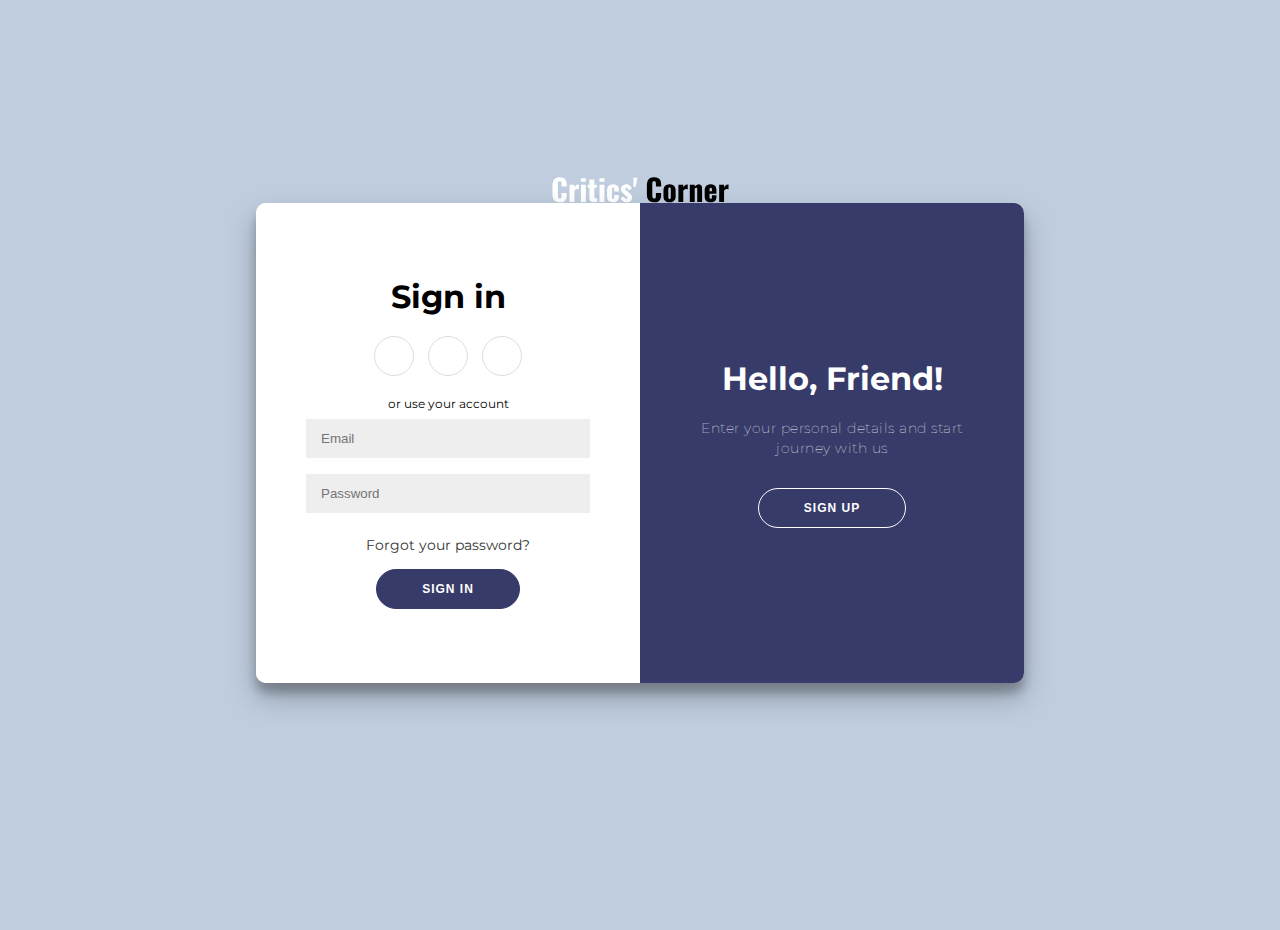
<file: login.html>
<!DOCTYPE html>
<html lang="en">
<head>
    <meta charset="UTF-8">
    <meta name="viewport" content="width=device-width, initial-scale=1.0">
    <title>WebWizardry Login</title>
    <link rel="stylesheet" href="login.css">
</head>
<body>
    <img src="logo.svg" alt="Logo">
<div class="container" id="container">
	<div class="form-container sign-up-container">
		<form action="#">
			<h1>Create Account</h1>
			<div class="social-container">
				<a href="#" class="social"><i class="fab fa-facebook-f"></i></a>
				<a href="#" class="social"><i class="fab fa-google-plus-g"></i></a>
				<a href="#" class="social"><i class="fab fa-linkedin-in"></i></a>
			</div>
			<span>or use your email for registration</span>
			<input type="text" placeholder="Name" />
			<input type="email" placeholder="Email" />
			<input type="password" placeholder="Password" />
			<button>Sign Up</button>
		</form>
	</div>
	<div class="form-container sign-in-container">
		<form action="#">
			<h1>Sign in</h1>
			<div class="social-container">
				<a href="#" class="social"><i class="fab fa-facebook-f"></i></a>
				<a href="#" class="social"><i class="fab fa-google-plus-g"></i></a>
				<a href="#" class="social"><i class="fab fa-linkedin-in"></i></a>
			</div>
			<span>or use your account</span>
			<input type="email" placeholder="Email" />
			<input type="password" placeholder="Password" />
			<a href="#">Forgot your password?</a>
            
			<button>Sign In</button>
    
		</form>
	</div>
	<div class="overlay-container">
		<div class="overlay">
			<div class="overlay-panel overlay-left">
				<h1>Welcome Back!</h1>
				<p>To keep connected with us please login with your personal info</p>
				<button class="ghost" id="signIn">Sign In</button>
			</div>
			<div class="overlay-panel overlay-right">
				<h1>Hello, Friend!</h1>
				<p>Enter your personal details and start journey with us</p>
				<button class="ghost" id="signUp">Sign Up</button>
			</div>
		</div>
	</div>
</div>
<script src="login.js"></script>
</body>
</html>
</file>
<file: login.css>
@import url('https://fonts.googleapis.com/css?family=Montserrat:400,800');

* {
	box-sizing: border-box;
}

body {
	background: #bfcddf;
	display: flex;
	justify-content: center;
	align-items: center;
	flex-direction: column;
	font-family: 'Montserrat', sans-serif;
	height: 100vh;
	margin: -20px 0 50px;
}

h1 {
	font-weight: bold;
	margin: 0;
}

h2 {
	text-align: center;
}

p {
	font-size: 14px;
	font-weight: 100;
	line-height: 20px;
	letter-spacing: 0.5px;
	margin: 20px 0 30px;
}

span {
	font-size: 12px;
}

a {
	color: #333;
	font-size: 14px;
	text-decoration: none;
	margin: 15px 0;
}

button {
	border-radius: 20px;
	border: 1px solid #373b69;;
	background-color:#373b69;;
	color: #FFFFFF;
	font-size: 12px;
	font-weight: bold;
	padding: 12px 45px;
	letter-spacing: 1px;
	text-transform: uppercase;
	transition: transform 80ms ease-in;
}

button:active {
	transform: scale(0.95);
}

button:focus {
	outline: none;
}

button.ghost {
	background-color: transparent;
	border-color: #FFFFFF;
}

form {
	background-color: #FFFFFF;
	display: flex;
	align-items: center;
	justify-content: center;
	flex-direction: column;
	padding: 0 50px;
	height: 100%;
	text-align: center;
}

input {
	background-color: #eee;
	border: none;
	padding: 12px 15px;
	margin: 8px 0;
	width: 100%;
}

.container {
	background-color: #fff;
	border-radius: 10px;
  	box-shadow: 0 14px 28px rgba(0,0,0,0.25), 
			0 10px 10px rgba(0,0,0,0.22);
	position: relative;
	overflow: hidden;
	width: 768px;
	max-width: 100%;
	min-height: 480px;
}

.form-container {
	position: absolute;
	top: 0;
	height: 100%;
	transition: all 0.6s ease-in-out;
}

.sign-in-container {
	left: 0;
	width: 50%;
	z-index: 2;
}

.container.right-panel-active .sign-in-container {
	transform: translateX(100%);
}

.sign-up-container {
	left: 0;
	width: 50%;
	opacity: 0;
	z-index: 1;
}

.container.right-panel-active .sign-up-container {
	transform: translateX(100%);
	opacity: 1;
	z-index: 5;
	animation: show 0.6s;
}

@keyframes show {
	0%, 49.99% {
		opacity: 0;
		z-index: 1;
	}
	
	50%, 100% {
		opacity: 1;
		z-index: 5;
	}
}

.overlay-container {
	position: absolute;
	top: 0;
	left: 50%;
	width: 50%;
	height: 100%;
	overflow: hidden;
	transition: transform 0.6s ease-in-out;
	z-index: 100;
}

.container.right-panel-active .overlay-container{
	transform: translateX(-100%);
}

.overlay {
	background: #373b69;;
	background: #373b69;
	background: #373b69;
	background-repeat: no-repeat;
	background-size: cover;
	background-position: 0 0;
	color: #FFFFFF;
	position: relative;
	left: -100%;
	height: 100%;
	width: 200%;
  	transform: translateX(0);
	transition: transform 0.6s ease-in-out;
}

.container.right-panel-active .overlay {
  	transform: translateX(50%);
}

.overlay-panel {
	position: absolute;
	display: flex;
	align-items: center;
	justify-content: center;
	flex-direction: column;
	padding: 0 40px;
	text-align: center;
	top: 0;
	height: 100%;
	width: 50%;
	transform: translateX(0);
	transition: transform 0.6s ease-in-out;
}

.overlay-left {
	transform: translateX(-20%);
}

.container.right-panel-active .overlay-left {
	transform: translateX(0);
}

.overlay-right {
	right: 0;
	transform: translateX(0);
}

.container.right-panel-active .overlay-right {
	transform: translateX(20%);
}

.social-container {
	margin: 20px 0;
}

.social-container a {
	border: 1px solid #DDDDDD;
	border-radius: 50%;
	display: inline-flex;
	justify-content: center;
	align-items: center;
	margin: 0 5px;
	height: 40px;
	width: 40px;
}

footer {
    background-color: #222;
    color: #fff;
    font-size: 14px;
    bottom: 0;
    position: fixed;
    left: 0;
    right: 0;
    text-align: center;
    z-index: 999;
}

footer p {
    margin: 10px 0;
}

footer i {
    color: red;
}

footer a {
    color: #3c97bf;
    text-decoration: none;
}
</file>
